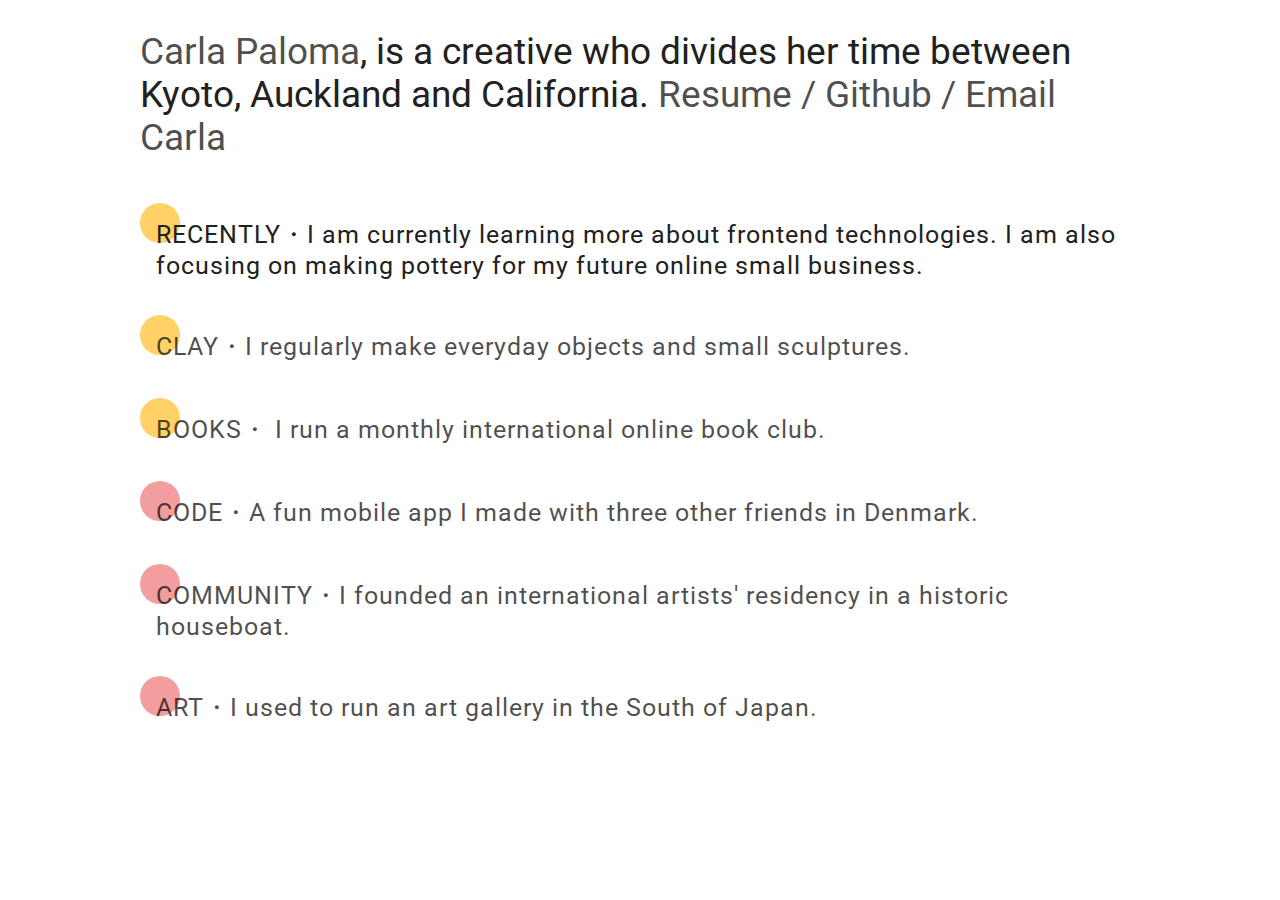
<file: index.html>
<!doctype html>
<html>
  <head>
    <meta charset="utf-8">
    <meta http-equiv="x-ua-compatible" content="ie=edge">
    <meta name="viewport"
          content="width=device-width, initial-scale=1, shrink-to-fit=no">
    <link rel="shortcut icon" type="image/png" href="images/favicon.png"/>
    <link href="https://fonts.googleapis.com/css?family=Open+Sans:300i,400|Roboto:300,400&display=swap" rel="stylesheet">
    <title>Carla Paloma</title>
    <link href="/stylesheets/layout.css" rel="stylesheet" media="all" />
    <script src="/javascripts/site.js"></script>
    <link href="https://github.com/carla-paloma" rel="me">
    <link rel="webmention" href="https://webmention.io/carla-paloma.github.io/webmention" />
    <link rel="pingback" href="https://webmention.io/carla-paloma.github.io/xmlrpc" />
  </head>

  <body>
    <div id="container">
       <!-- Bio Section -->
      <div class="bio">
          <section class="h-card">
           <!-- About me h-card--> 
            <a class="h-card" href="https://carla-paloma.github.io/">Carla Paloma</a>, is a creative who divides her time between Kyoto, Auckland and California.
            <a href="/resources/cp-resume.pdf"target="_blank">Resume</a>
            <a href="https://github.com/carla-paloma" target="_blank">/ Github</a>
            <a href="mailto:carlapaloma@pm.me"> / Email Carla </a>
            <br>
          </section> <!-- End of h-card  -->
      </div> <!-- End of Bio  -->
      <!-- Main section -->
      <div id="main-card">
         <!-- Current Focus-->
        <div class= "card-info">
          <div class="circle-info">
            <svg id= "svg-home">
              <circle cx="30" cy="30" r="20" fill="#ffd166"/>
            </svg>
          </div>
          <div class="card-text">
            <p> RECENTLY・I am currently learning more about frontend technologies. I am also focusing on making pottery for my future online small business.</a></p>
          </div>
        </div> <!-- End of Current Focus -->
         <!-- Pottery-->
        <div class= "card-info">
          <div class="circle-info">
            <svg id= "svg-home">
              <circle cx="30" cy="30" r="20" fill="#ffd166"/>
            </svg>
          </div>
          <div class="card-text">
            <p><a href="/artist.html"> CLAY・I regularly make everyday objects and small sculptures.</a></p>
          </div>
        </div> <!-- End of pottery -->
        <!-- BookClub -->
        <div class="card-info">
          <div class="circle-info">
            <svg id= "svg-home">
              <circle cx="30" cy="30" r="20" fill="#ffd166"/>
            </svg>
          </div>
          <div class="card-text">
            <a href="https://carla-paloma.github.io/book-club/" target="_blank"><p> BOOKS・ I run a monthly international online book club.</p></a>
          </div>
        </div> <!-- End of BookClub -->
        <!-- Mobile app-->
        <div class="card-info">
          <div class="circle-info">
            <svg id= "svg-home">
              <circle cx="30" cy="30" r="20" fill="#F29E9F"/>
            </svg>
          </div>
          <div class="card-text">
            <a href="http://bit.do/pkld" target="_blank"><p> CODE・A fun mobile app I made with three other friends in Denmark.</p></a>
          </div>
        </div> <!-- End of Mobile app-->
        <!-- Artists Residency -->
        <div class="card-info"> 
          <div class="circle-info">
            <svg id= "svg-home">
              <circle cx="30" cy="30" r="20" fill="#F29E9F"/>
            </svg>
          </div>
          <div class="card-text">
            <a href="https://vardaartistsresidency.netlify.app/index.html" target="_blank"><p> COMMUNITY・I founded an international artists' residency in a historic houseboat.</p></a>
          </div>
        </div> <!-- End of Artists Residency -->
        <!-- Japan art gallery-->
        <div class="card-info">
          <div class="circle-info">
            <svg id= "svg-home">
              <circle cx="30" cy="30" r="20" fill="#F29E9F"/>
            </svg>
          </div>
          <div class="card-text">
            <a href="https://n3-art-lab.com/" target="blank"><p> ART・I used to run an art gallery in the South of Japan.</p></a>
          </div> 
        </div> <!-- End of art gallery-->
    </div> <!-- end of main container-->
  </body>
</html>
</file>
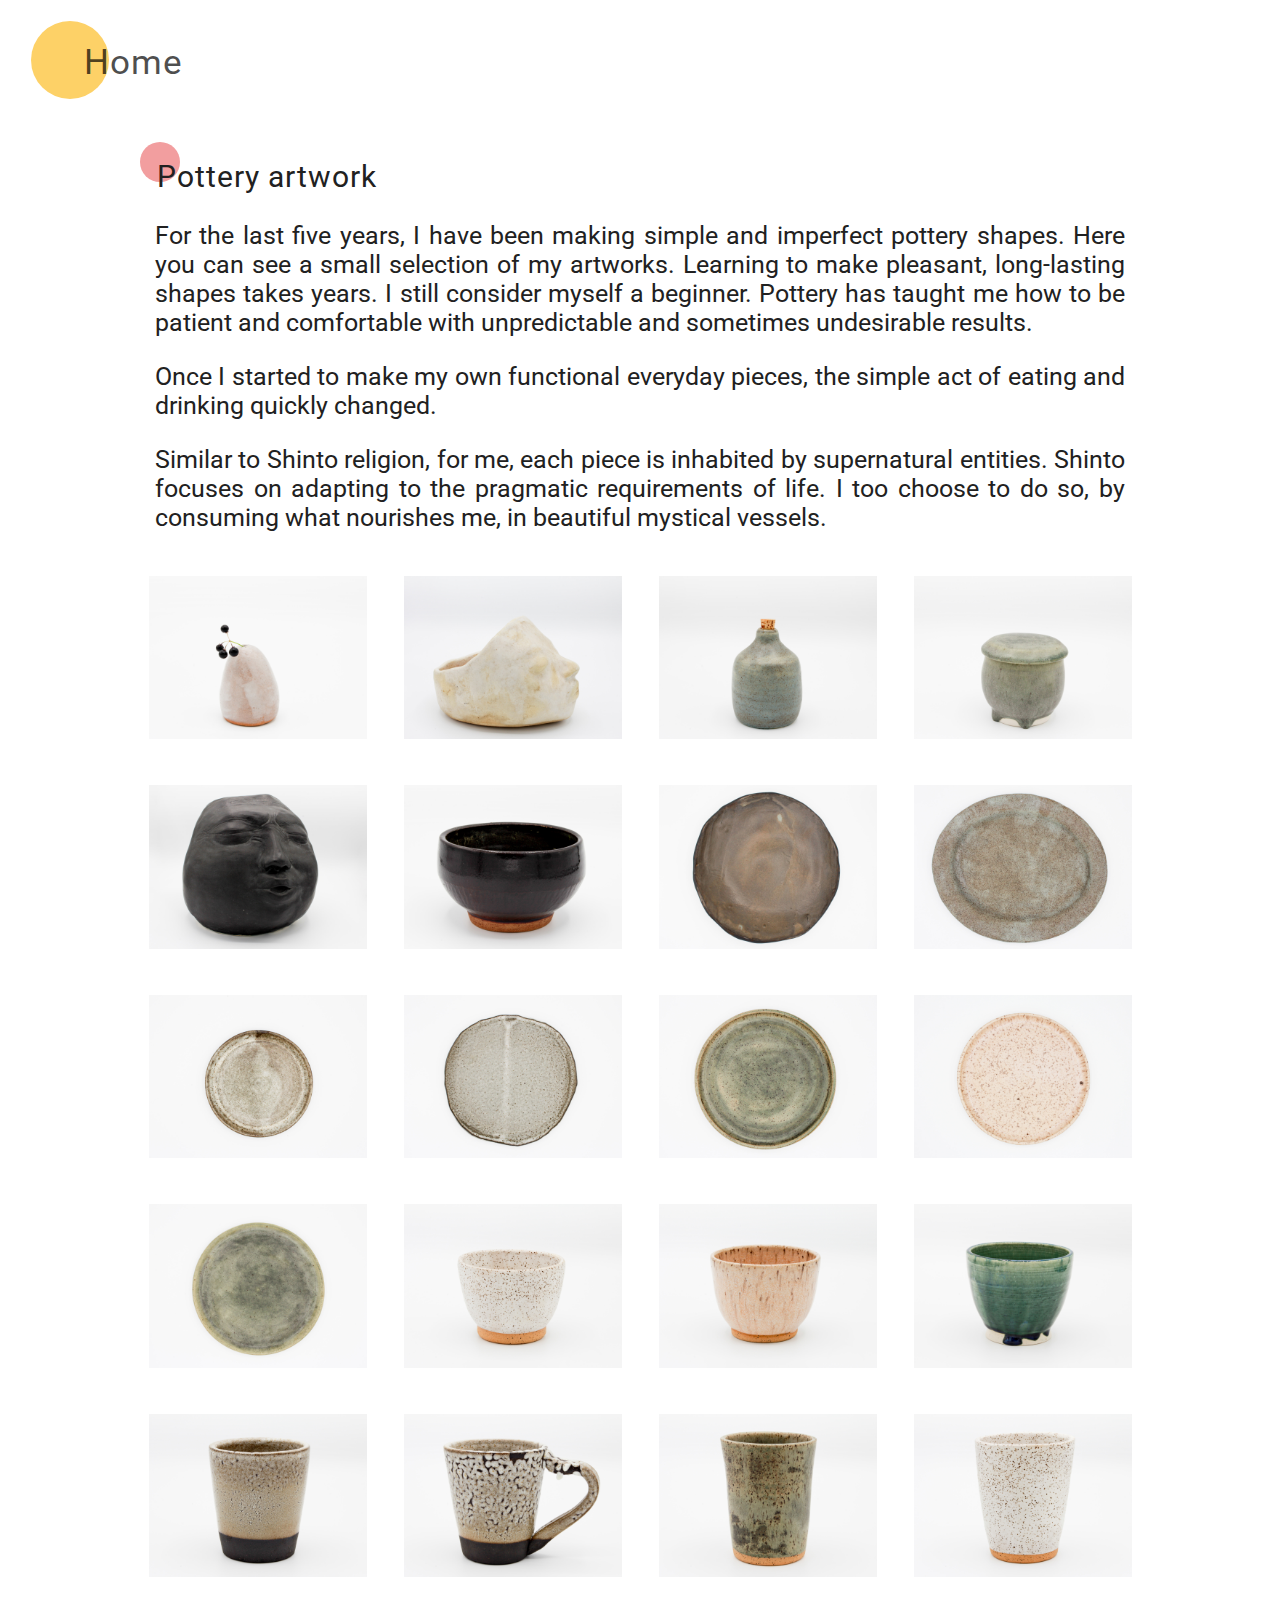
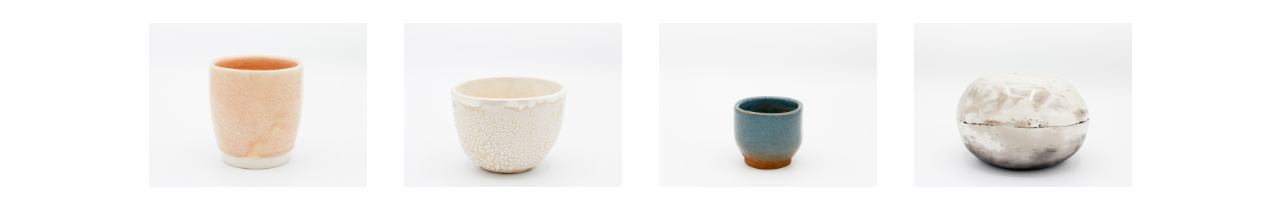
<file: artist.html>
<!doctype html>
<html>
  <head>
    <meta charset="utf-8">
    <meta http-equiv="x-ua-compatible" content="ie=edge">
    <meta name="viewport"
          content="width=device-width, initial-scale=1, shrink-to-fit=no">
    <link rel="shortcut icon" type="image/png" href="images/favicon.png"/>
    <link href="https://fonts.googleapis.com/css?family=Open+Sans:300i,400|Roboto:300,400&display=swap" rel="stylesheet">

    <!-- Use the title from a page's frontmatter if it has one -->
    <title>Carla Paloma</title>
    <link href="/stylesheets/layout.css" rel="stylesheet" media="all" />
    <script src="/javascripts/site.js"></script>
  </head>
  <body>
    
  <!-- <div class="container"> -->
  <div id="navbar">
    <div id="navbar-card">   <!-- Home card -->
      <div id="cirlce-navbar">
        <svg id = "circle-navbar-svg" >
          <circle cx="40" cy="40" r="39" fill="#FDD167"/>
        </svg>
      </div>
      <div id="navbar-text">
        <a href="/">Home</a>
      </div>
    </div>
  </div> <!-- end of navbar-card -->

<!-- </div> -->


<div id="container">
  <div id="page-title">
    <div id="page-title-circle">
      <svg>
        <circle cx="30" cy="30" r="20" fill="#F29E9F"/>
      </svg>
     </div>
     <h1 id="page-info">Pottery artwork</h1>
  </div>
  <div class= "pottery-intro">
    <p>For the last five years, I have been making simple and imperfect pottery shapes. Here you can see a small selection of my artworks. Learning to make pleasant, long-lasting shapes takes years. I still consider myself a beginner.
    Pottery has taught me how to be patient and comfortable with unpredictable and sometimes undesirable results.</p>
    <p>Once I started to make my own functional everyday pieces, the simple act of eating and drinking quickly changed.</p>
    <p>Similar to Shinto religion, for me, each piece is inhabited by supernatural entities. Shinto focuses on adapting to the pragmatic requirements of life. I too choose to do so, by consuming what nourishes me, in beautiful mystical vessels.</p>
  </div>
  
    <div id="grid-container" >
      
      <div class="photo">
       <img src="/images/base-1.JPG" alt="Base 1" />
      </div>

      <div class="photo">
       <img src="/images/head-1.JPG" alt="Head 1" />
      </div>

      <div class="photo">
       <img src="/images/oil.JPG" alt="Oil" />
      </div>

      <div class="photo">
       <img src="/images/tea-1.JPG" alt="Tea 1" />
      </div>

      <div class="photo">
       <img src="/images/head-2.JPG" alt="Head 2" />
      </div>

      <div class="photo">
       <img src="/images/chawan.JPG" alt="Chawan" />
      </div>

      <div class="photo">
       <img src="/images/plate-1.JPG" alt="Plate 1" />
      </div>

      <div class="photo">
       <img src="/images/plate-2.JPG" alt="Plate 2" />
      </div>

      <div class="photo">
       <img src="/images/plate-3.JPG" alt="Plate 3" />
      </div>

      <div class="photo">
       <img src="/images/plate-4.JPG" alt="Plate 4" />
      </div>

      <div class="photo">
       <img src="/images/plate-5.JPG" alt="Plate 5" />
      </div>

      <div class="photo">
       <img src="/images/plate-6.JPG" alt="Plate 6" />
      </div>

      <div class="photo">
       <img src="/images/plate-7.JPG" alt="Plate 7" />
      </div>

      <div class="photo">
       <img src="/images/cup-1.JPG" alt="Cup 1" />
      </div>

      <div class="photo">
       <img src="/images/cup-2.JPG" alt="Cup 2" />
      </div>

      <div class="photo">
       <img src="/images/cup-3.JPG" alt="Cup 3" />
      </div>

      <div class="photo">
       <img src="/images/cup-4.JPG" alt="Cup 4" />
      </div>

      <div class="photo">
       <img src="/images/cup-5.JPG" alt="Cup 5" />
      </div>

      <div class="photo">
       <img src="/images/cup-6.JPG" alt="Cup 6" />
      </div>

      <div class="photo">
       <img src="/images/cup-7.JPG" alt="Cup 7" />
      </div>

      <div class="photo">
       <img src="/images/cup-8.JPG" alt="Cup 8" />
      </div>

      <div class="photo">
       <img src="/images/cup-9.JPG" alt="Cup 9" />
      </div>

      <div class="photo">
       <img src="/images/cup-10.JPG" alt="Cup 10" />
      </div>

      <div class="photo">
       <img src="/images/box.JPG" alt="Box" />
      </div>
    </div>
  </body>
</html>
</file>
<file: stylesheets/layout.css>
@media (min-width: 320px) {
  html {
    font-size: 55%;}
  #container {
    padding: -webkit-auto;
    margin: 5px; }
  .bio {
    padding-right: 5px;
    padding-left: 5px; }
  .card-info {
    display: flex;
    flex-direction: row;
    position: relative;
    text-justify: inter-word;
    letter-spacing: 1px; }
  .card-info #svg-home {
      height: 30px;
      width: auto;
      position: absolute; }
  .card-text {
    padding-right: 20px;
    padding-left: 26px;
    font-size: 25px;
    font-weight: initial;
    text-align: left;
    position: relative; } }

@media (min-width: 576px) {
  html {
    font-size: 55%; }
  #container {
    padding: -webkit-auto;
    margin: 10px;
    font-size: 37px; }
  .bio {
    padding-right: 5px;
    padding-left: 10px;
    margin: 5px; } }

@media (min-width: 768px) {
  html {
    font-size: 56%; }
  #container {
    padding: 25px;
    margin: 10px; }
  .bio {
    padding: initial;
    margin: 5px; } }

@media (min-width: 992px) {
  html {
    font-size: 90%; }
  #container {
    padding: 45px;
    margin: 15px; }
  .bio {
    padding: initial;
    margin: -webkit-auto; } }

@media (min-width: 1000px) {
  .card-text {
    padding-right: 20px;
    padding-left: 26px;
    font-size: 25px;
    font-weight: initial;
    text-align: left;
    position: relative; } }

@media (min-width: 1024px) {
  #container {
    padding: 40px 150px 15px 150px;
    margin: auto; }
  .bio {
    padding: 1px;
    margin: auto; 
    padding: 10px 5px 34px 10px; }
  .main-card {
    padding: -webkit-auto;
    margin: -webkit-auto; }
    .main-card .card-text {
      padding-right: 5px;
      padding-left: 5px;
      font-size: 33px;
      font-weight: initial;
      text-align: left;
      position: relative;
      font-stretch: expanded; } }

@media (min-width: 1200px) {
  #container {
    padding: 20px 130px 20px 130px;
    margin: auto; }
  .bio {
    padding: -webkit-auto;
    margin: -webkit-auto; }
  .main-card {
    padding: -webkit-auto;
    margin: -webkit-auto; }
    .main-card .card-text {
      padding-right: 5px;
      padding-left: 5px;
      font-size: 33px;
      font-weight: initial;
      text-align: -webkit-auto;
      position: relative; } }

body {
  background-color: #FFFFFF;
  color: #212121;
  font-family: 'Roboto', sans-serif;
  height: 100%;
  margin: 0 auto;
  padding: 0; }

a {
  text-decoration: none;
  color: rgba(0, 0, 0, 0.7); }
  a:focus, a:hover {
    color: rgba(255, 0, 0, 0.6); }

p {
  font-size: 25px;
  font-weight: regular; }

.pottery-intro {
  font-size: 25px; }

.bio p {
  font-size: 30px;
  font-weight: 400; }

@media (min-width: 1000px) { 
  .bio p {
  font-size: 38px;
  font-weight: 400; 
  padding: inherit;}
    p {
        font-size: 25px;
    }
}

#container {
  justify-content: center; }

.card-info {
  display: flex;
  flex-direction: row;
  position: relative;
  text-justify: inter-word;
  letter-spacing: 1px; }
  .card-info #svg-home {
    height: 50px;
    width: auto;
    position: absolute; }

@media (min-width: 320px) {
  html {
    font-size: 200%;
    font-weight: 400;}
  #navbar {
    margin: 15px;
    padding: 20px;
    margin: 20px 10px 20px 10px;
    display: flex;
    flex-direction: column;
    justify-content: space-evenly; }
    #navbar #navbar-card {
      display: flex;
      height: 72px; }
      #navbar #navbar-card #circle-navbar-svg {
        position: absolute;
        height: 79px; }
      #navbar #navbar-card #navbar-text {
        padding-top: 27px;
        padding-left: 60px;
        position: relative;
        font-size: 25px;
        font-weight: normal;
        letter-spacing: 1px; } }

@media (min-width: 576px) {
  html {
    font-size: 55%; }
  #navbar {
    margin: 15px;
    padding: 20px;
    margin: 20px 10px 20px 10px;
    font-size: 32px;
    display: flex;
    flex-direction: column;
    justify-content: space-evenly; }
    #navbar #navbar-card {
      display: flex;
      height: 72px; }
      #navbar #navbar-card #circle-navbar-svg {
        position: absolute;
        height: 79px; }
      #navbar #navbar-card #navbar-text {
        padding-top: 29px;
        padding-left: 56px;
        position: relative;
        font-size: 25px;
        font-weight: normal;
        letter-spacing: 1px; } }

@media (min-width: 768px) {
  html {
    font-size: 56%; }
  #navbar {
    padding: 0px;
    margin: 20px 10px 20px 10px;
    display: flex;
    flex-direction: column;
    justify-content: space-evenly; }
    #navbar #navbar-card {
      display: flex;
      height: 72px; }
      #navbar #navbar-card #circle-navbar-svg {
        position: absolute;
        height: 79px; }
      #navbar #navbar-card #navbar-text {
        padding-top: 26px;
        padding-left: 53px;
        position: relative;
        font-size: 25px;
        font-weight: normal;
        letter-spacing: 1px; } }

@media (min-width: 992px) {
  html {
    font-size: 90%; }
  #navbar {
    margin-top: 20px;
    padding-left: 20px;
    padding-right: 20px;
    font-size: 25px;
    line-height: 55px;
    display: flex;
    justify-content: space-between; }
    #navbar #navbar-card {
      display: flex;
      height: 72px; }
      #navbar #navbar-card #circle-navbar-svg {
        position: absolute;
        height: 79px; }
      #navbar #navbar-card #navbar-text {
        padding-top: 15px;
        padding-right: 26px;
        padding-left: 26px;
        position: relative;
        font-size: 35px;
        font-weight: normal; } }

@media (min-width: 1200px) {
  #navbar {
    margin-top: 20px;
    padding-left: 20px;
    padding-right: 20px;
    font-size: 25px;
    line-height: 55px;
    display: flex;
    justify-content: space-between; }
    #navbar #navbar-card {
      display: flex;
      height: 72px; }
      #navbar #navbar-card #circle-navbar-svg {
        position: absolute;
        height: 100px; }
      #navbar #navbar-card #navbar-text {
        padding-right: 25px;
        padding-left: 54px;
        position: relative;
        font-size: 35px;
        font-weight: normal; } }

@media (min-width: 1024px) {
  html {
    font-size: 90%; }
  #navbar {
    margin-top: 20px;
    padding-left: 20px;
    padding-right: 20px;
    font-size: 25px;
    line-height: 55px;
    display: flex;
    justify-content: space-between; }
    #navbar #navbar-card {
      display: flex;
      height: 72px; }
      #navbar #navbar-card #circle-navbar-svg {
        position: absolute;
        height: 79px; }
      #navbar #navbar-card #navbar-text {
        padding-right: 25px;
        padding-left: 54px;
        position: relative;
        font-size: 35px;
        font-weight: normal; } }


* {
  -webkit-box-sizing: border-box;
          box-sizing: border-box; }

img {
  max-width: 100%; }

.photo {
  width: 25%;
  float: left;
  padding: .5em; }

@media screen and (max-width: 800px) {
  .photo {
    width: 50%; } }

@media screen and (max-width: 400px) {
  .photo {
    width: 100%; } }

#page-info {
  letter-spacing: 1px;
  text-justify: inter-word;
  margin: 27px;
  text-align: justify;
  margin-top: 20px;
  font-size: 30px;
  font-family: Roboto;
  font-weight: normal; }

.pottery-intro {
  margin: 27px;
  text-align: justify; }

@media (min-width: 320px) {
  .pottery-intro {
    margin: 25px;
    text-align: inherit; } }

@media (min-width: 768px) {
  .pottery-intro {
    margin: 25px;
    text-align: justify; } }

#page-title-circle {
  width: 100%;
  padding-bottom: 7px;
  height: 0px; }

#page-title {
  postion: relative;
  z-index: -1; }
</file>
